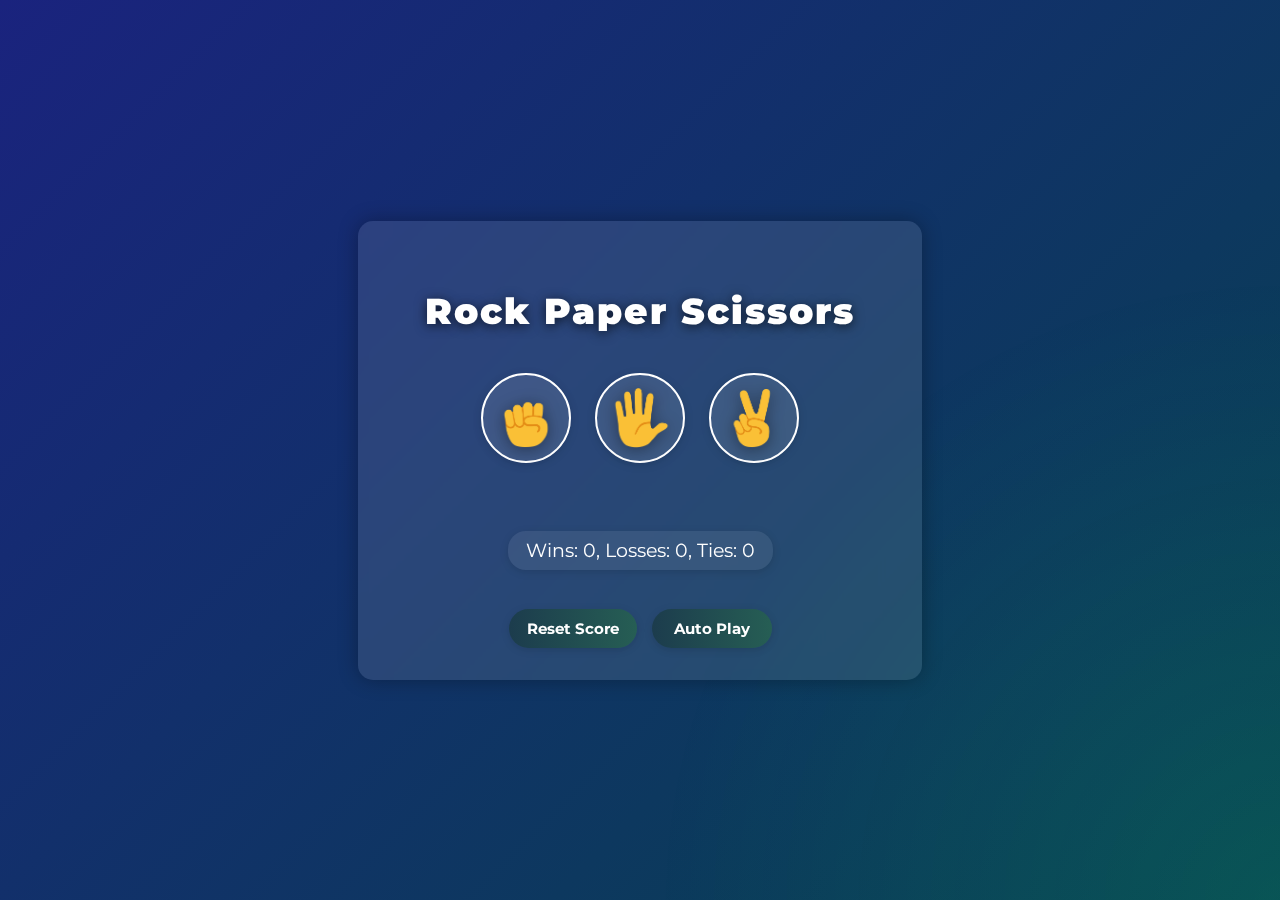
<file: index.html>
<!DOCTYPE html>
<html>
  <head>
    <title>Rock Paper Scissors</title>
    <link href="https://fonts.googleapis.com/css2?family=Montserrat:wght@700;900&family=Quicksand:wght@400;700&display=swap" rel="stylesheet">
    <link rel="stylesheet" href="style.css">
    <link rel="icon" href="favicon.ico" type="image/x-icon">
    <audio id="clickSound" src="Click.mp3"></audio>
    <audio id="winSound" src="Win.mp3"></audio>
    <audio id="loseSound" src="Lose.mp3"></audio>
  </head>
  <body>
    <div class="aurora"></div>
    <div class="center-container">
      <p class="title">Rock Paper Scissors</p>
      <button class="move-button js-rock-button">
        <img src="Rock.png" class="move-icon">
      </button>

      <button class="move-button js-paper-button">
        <img src="Paper.png" class="move-icon">
      </button>

      <button class="move-button js-scissors-button">
        <img src="Scissors.png" class="move-icon">
      </button>

      <p class="js-result result"></p>
      <p class="js-moves"></p>
      <p class="js-score score"></p>

      <div class="button-container">
        <button onclick="
          score.wins = 0;
          score.losses = 0;
          score.ties = 0;
          localStorage.removeItem('score');
          updateScoreElement();
        " class="reset-score-button js-reset-score-button">Reset Score</button>

        <button class="auto-play-button" onclick="autoPlay();">Auto Play</button>
      </div>
    </div>

    <script src="script.js"></script>
  </body>
</html>
</file>
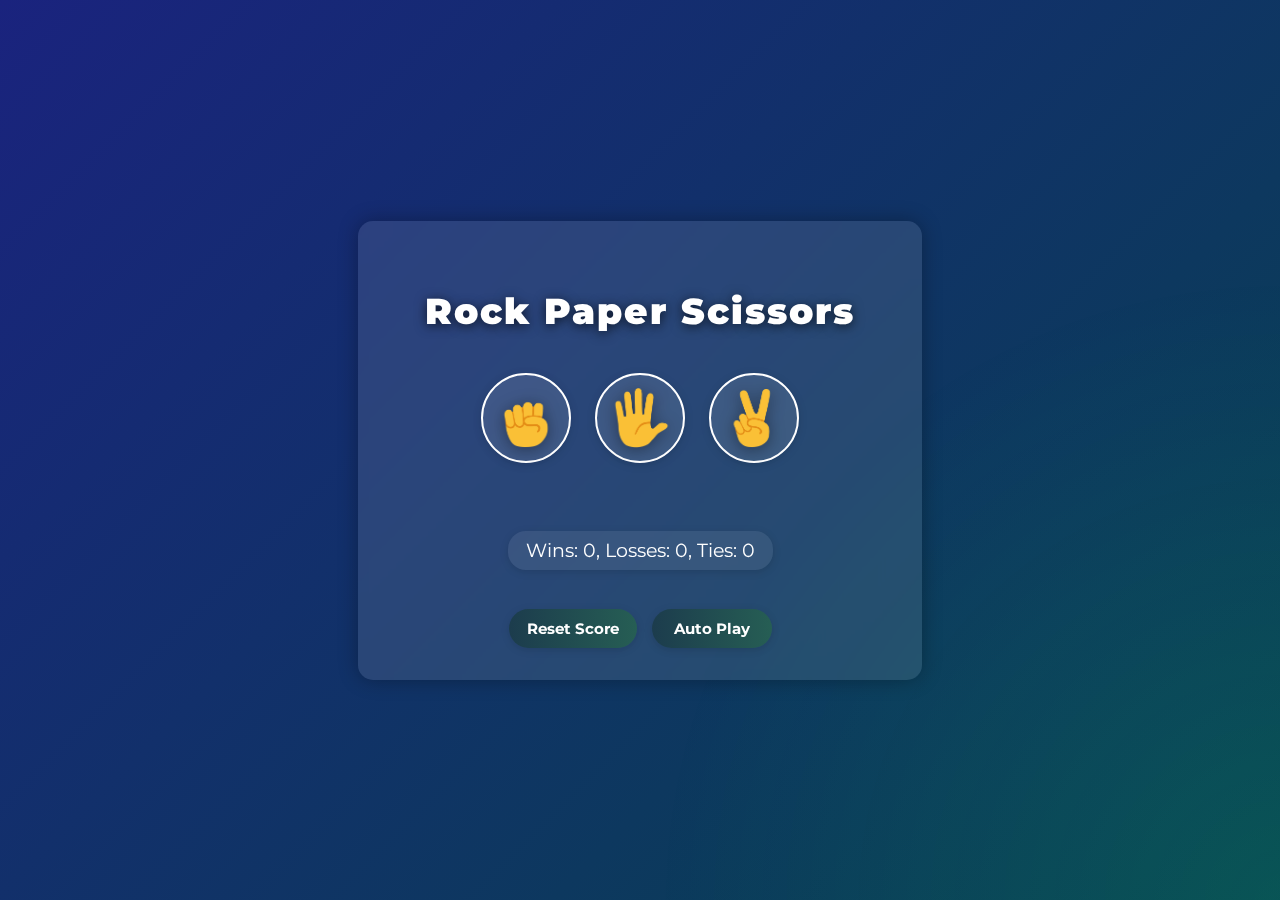
<file: Rock Paper Scissors.html>
<!DOCTYPE html>
<html>
  <head>
    <title>Rock Paper Scissors</title>
    <link href="https://fonts.googleapis.com/css2?family=Montserrat:wght@700;900&family=Quicksand:wght@400;700&display=swap" rel="stylesheet">
    <link rel="stylesheet" href="Rock Paper Scissors.css">
    <link rel="icon" href="favicon.ico" type="image/x-icon">
    <audio id="clickSound" src="Click.mp3"></audio>
    <audio id="winSound" src="Win.mp3"></audio>
    <audio id="loseSound" src="Lose.mp3"></audio>
  </head>
  <body>
    <div class="aurora"></div>
    <div class="center-container">
      <p class="title">Rock Paper Scissors</p>
      <button class="move-button js-rock-button">
        <img src="Rock.png" class="move-icon">
      </button>

      <button class="move-button js-paper-button">
        <img src="Paper.png" class="move-icon">
      </button>

      <button class="move-button js-scissors-button">
        <img src="Scissors.png" class="move-icon">
      </button>

      <p class="js-result result"></p>
      <p class="js-moves"></p>
      <p class="js-score score"></p>

      <div class="button-container">
        <button onclick="
          score.wins = 0;
          score.losses = 0;
          score.ties = 0;
          localStorage.removeItem('score');
          updateScoreElement();
        " class="reset-score-button js-reset-score-button">Reset Score</button>

        <button class="auto-play-button" onclick="autoPlay();">Auto Play</button>
      </div>
    </div>

    <script src="Rock Paper Scissors.js"></script>
  </body>
</html>
</file>
<file: style.css>
body {
  margin: 0;
  min-height: 100vh;
  display: flex;
  justify-content: center;
  align-items: center;
  background: linear-gradient(-45deg, #001f3f, #006064, #004d40, #1a237e);
  background-size: 400% 400%;
  animation: gradient 15s ease infinite;
}

@keyframes gradient {
  0% {
    background-position: 0% 50%;
  }
  50% {
    background-position: 100% 50%;
  }
  100% {
    background-position: 0% 50%;
  }
}

/* Add this for the aurora effect */
.aurora {
  position: fixed;
  top: 0;
  left: 0;
  width: 100%;
  height: 100%;
  z-index: -1;
  pointer-events: none;
  opacity: 0.5;
}

.aurora::before {
  content: '';
  position: absolute;
  width: 200%;
  height: 200%;
  background: radial-gradient(
    circle at 50% 50%,
    rgba(32, 255, 140, 0.2),
    rgba(32, 255, 140, 0.1) 20%,
    rgba(32, 255, 140, 0) 40%
  );
  animation: aurora 20s linear infinite;
}

@keyframes aurora {
  0% {
    transform: translate(-50%, -50%) rotate(0deg);
  }
  100% {
    transform: translate(-50%, -50%) rotate(360deg);
  }
}

/* Adjust existing container to work with the background */
.center-container {
  text-align: center;
  max-width: 500px;
  width: 90%;
  background: rgba(255, 255, 255, 0.1);
  backdrop-filter: blur(5px);
  padding: 2rem;
  border-radius: 15px;
  box-shadow: 0 0 20px rgba(0, 0, 0, 0.3);
  margin: 20px auto;
}

.title {
  font-family: 'Montserrat', 'Quicksand', Arial, sans-serif;
  font-size: 36px;
  font-weight: 900;
  margin-bottom: 30px;
  color: #fff;
  letter-spacing: 2px;
  text-shadow: 0 2px 12px #000a;
}

.move-icon {
  width: 60px;
  height: 60px;
  transition: transform 0.3s;
  filter: drop-shadow(0 2px 8px #0006);
}

.move-icon:hover {
  transform: scale(1.1);
}

.move-icon.animated {
  animation: shake 0.5s, pop 0.5s;
}

@keyframes shake {
  0% { transform: rotate(0deg); }
  25% { transform: rotate(5deg); }
  75% { transform: rotate(-5deg); }
  100% { transform: rotate(0deg); }
}

@keyframes pop {
  0% { transform: scale(1); }
  50% { transform: scale(1.25); }
  100% { transform: scale(1); }
}

.move-button {
  background: rgba(255,255,255,0.10);
  border: 2px solid #fff;
  width: 90px;
  height: 90px;
  border-radius: 50%;
  margin: 10px;
  cursor: pointer;
  box-shadow: 0 2px 10px #0002;
  transition: box-shadow 0.2s, transform 0.2s, background 0.2s, border-color 0.2s;
  display: inline-flex;
  align-items: center;
  justify-content: center;
}
.move-button:hover {
  box-shadow: 0 4px 24px #f8ffae55, 0 4px 20px #0004;
  transform: scale(1.12);
  background: #fff2;
  border-color: #f8ffae;
}

.result {
  font-family: 'Montserrat', 'Quicksand', Arial, sans-serif;
  font-size: 28px;
  font-weight: bold;
  margin-top: 28px;
  color: #f8ffae;
  text-shadow: 0 2px 8px #0008;
  opacity: 0;
  animation: fadeIn 0.7s forwards;
}

@keyframes fadeIn {
  to { opacity: 1; }
}

.js-moves {
  font-family: 'Quicksand', 'Segoe UI', Arial, sans-serif;
  margin-top: 16px;
  font-size: 18px;
  color: #eee;
  letter-spacing: 1px;
}

.score {
  font-family: 'Montserrat', 'Quicksand', Arial, sans-serif;
  margin-top: 30px;
  font-size: 19px;
  color: #fff;
  background: rgba(255,255,255,0.08);
  display: inline-block;
  padding: 8px 18px;
  border-radius: 18px;
  box-shadow: 0 2px 8px #0002;
}

/* Add button container styles */
.button-container {
  margin-top: 20px;
  display: flex;
  justify-content: center;
  gap: 15px;
}

/* Update existing button styles */
.reset-score-button,
.auto-play-button {
  font-family: 'Montserrat', 'Quicksand', Arial, sans-serif;
  background: linear-gradient(90deg, #1c3c4d 0%, #265e54 100%);
  border: none;
  font-size: 15px;
  padding: 10px 18px;
  margin: 0; /* Remove existing margins */
  border-radius: 20px;
  cursor: pointer;
  font-weight: bold;
  color: #fff;
  box-shadow: 0 2px 8px #0002;
  transition: background 0.2s, transform 0.2s, box-shadow 0.2s;
  min-width: 120px; /* Ensure consistent button width */
}
.reset-score-button:hover,
.auto-play-button:hover {
  background: linear-gradient(90deg, #446586 0%, #65dd7f 100%);
  transform: scale(1.07);
  box-shadow: 0 0 16px #f8ffae99, 0 2px 8px #0002;
}

/* Update mobile styles */
@media (max-width: 500px) {
  .center-container {
    padding: 18px 2vw;
    width: 98vw;
    min-width: unset;
    border-radius: 18px;
  }
  .title {
    font-size: 24px;
  }
  .move-button {
    width: 60px;
    height: 60px;
    margin: 0 4vw 12px 4vw;
  }
  .move-icon {
    height: 36px;
  }
  .result, .js-moves, .score {
    font-size: 16px;
  }
  .reset-score-button, .auto-play-button {
    font-size: 13px;
    padding: 8px 10px;
    margin: 10px 4px 0 4px;
    width: 80%;
    min-width: unset;
  }
  .button-container {
    flex-direction: column;
    align-items: center;
    gap: 10px;
  }
}
</file>
<file: Rock Paper Scissors.css>
body {
  margin: 0;
  min-height: 100vh;
  display: flex;
  justify-content: center;
  align-items: center;
  background: linear-gradient(-45deg, #001f3f, #006064, #004d40, #1a237e);
  background-size: 400% 400%;
  animation: gradient 15s ease infinite;
}

@keyframes gradient {
  0% {
    background-position: 0% 50%;
  }
  50% {
    background-position: 100% 50%;
  }
  100% {
    background-position: 0% 50%;
  }
}

/* Add this for the aurora effect */
.aurora {
  position: fixed;
  top: 0;
  left: 0;
  width: 100%;
  height: 100%;
  z-index: -1;
  pointer-events: none;
  opacity: 0.5;
}

.aurora::before {
  content: '';
  position: absolute;
  width: 200%;
  height: 200%;
  background: radial-gradient(
    circle at 50% 50%,
    rgba(32, 255, 140, 0.2),
    rgba(32, 255, 140, 0.1) 20%,
    rgba(32, 255, 140, 0) 40%
  );
  animation: aurora 20s linear infinite;
}

@keyframes aurora {
  0% {
    transform: translate(-50%, -50%) rotate(0deg);
  }
  100% {
    transform: translate(-50%, -50%) rotate(360deg);
  }
}

/* Adjust existing container to work with the background */
.center-container {
  text-align: center;
  max-width: 500px;
  width: 90%;
  background: rgba(255, 255, 255, 0.1);
  backdrop-filter: blur(5px);
  padding: 2rem;
  border-radius: 15px;
  box-shadow: 0 0 20px rgba(0, 0, 0, 0.3);
  margin: 20px auto;
}

.title {
  font-family: 'Montserrat', 'Quicksand', Arial, sans-serif;
  font-size: 36px;
  font-weight: 900;
  margin-bottom: 30px;
  color: #fff;
  letter-spacing: 2px;
  text-shadow: 0 2px 12px #000a;
}

.move-icon {
  width: 60px;
  height: 60px;
  transition: transform 0.3s;
  filter: drop-shadow(0 2px 8px #0006);
}

.move-icon:hover {
  transform: scale(1.1);
}

.move-icon.animated {
  animation: shake 0.5s, pop 0.5s;
}

@keyframes shake {
  0% { transform: rotate(0deg); }
  25% { transform: rotate(5deg); }
  75% { transform: rotate(-5deg); }
  100% { transform: rotate(0deg); }
}

@keyframes pop {
  0% { transform: scale(1); }
  50% { transform: scale(1.25); }
  100% { transform: scale(1); }
}

.move-button {
  background: rgba(255,255,255,0.10);
  border: 2px solid #fff;
  width: 90px;
  height: 90px;
  border-radius: 50%;
  margin: 10px;
  cursor: pointer;
  box-shadow: 0 2px 10px #0002;
  transition: box-shadow 0.2s, transform 0.2s, background 0.2s, border-color 0.2s;
  display: inline-flex;
  align-items: center;
  justify-content: center;
}
.move-button:hover {
  box-shadow: 0 4px 24px #f8ffae55, 0 4px 20px #0004;
  transform: scale(1.12);
  background: #fff2;
  border-color: #f8ffae;
}

.result {
  font-family: 'Montserrat', 'Quicksand', Arial, sans-serif;
  font-size: 28px;
  font-weight: bold;
  margin-top: 28px;
  color: #f8ffae;
  text-shadow: 0 2px 8px #0008;
  opacity: 0;
  animation: fadeIn 0.7s forwards;
}

@keyframes fadeIn {
  to { opacity: 1; }
}

.js-moves {
  font-family: 'Quicksand', 'Segoe UI', Arial, sans-serif;
  margin-top: 16px;
  font-size: 18px;
  color: #eee;
  letter-spacing: 1px;
}

.score {
  font-family: 'Montserrat', 'Quicksand', Arial, sans-serif;
  margin-top: 30px;
  font-size: 19px;
  color: #fff;
  background: rgba(255,255,255,0.08);
  display: inline-block;
  padding: 8px 18px;
  border-radius: 18px;
  box-shadow: 0 2px 8px #0002;
}

/* Add button container styles */
.button-container {
  margin-top: 20px;
  display: flex;
  justify-content: center;
  gap: 15px;
}

/* Update existing button styles */
.reset-score-button,
.auto-play-button {
  font-family: 'Montserrat', 'Quicksand', Arial, sans-serif;
  background: linear-gradient(90deg, #1c3c4d 0%, #265e54 100%);
  border: none;
  font-size: 15px;
  padding: 10px 18px;
  margin: 0; /* Remove existing margins */
  border-radius: 20px;
  cursor: pointer;
  font-weight: bold;
  color: #fff;
  box-shadow: 0 2px 8px #0002;
  transition: background 0.2s, transform 0.2s, box-shadow 0.2s;
  min-width: 120px; /* Ensure consistent button width */
}
.reset-score-button:hover,
.auto-play-button:hover {
  background: linear-gradient(90deg, #446586 0%, #65dd7f 100%);
  transform: scale(1.07);
  box-shadow: 0 0 16px #f8ffae99, 0 2px 8px #0002;
}

/* Update mobile styles */
@media (max-width: 500px) {
  .center-container {
    padding: 18px 2vw;
    width: 98vw;
    min-width: unset;
    border-radius: 18px;
  }
  .title {
    font-size: 24px;
  }
  .move-button {
    width: 60px;
    height: 60px;
    margin: 0 4vw 12px 4vw;
  }
  .move-icon {
    height: 36px;
  }
  .result, .js-moves, .score {
    font-size: 16px;
  }
  .reset-score-button, .auto-play-button {
    font-size: 13px;
    padding: 8px 10px;
    margin: 10px 4px 0 4px;
    width: 80%;
    min-width: unset;
  }
  .button-container {
    flex-direction: column;
    align-items: center;
    gap: 10px;
  }
}
</file>
